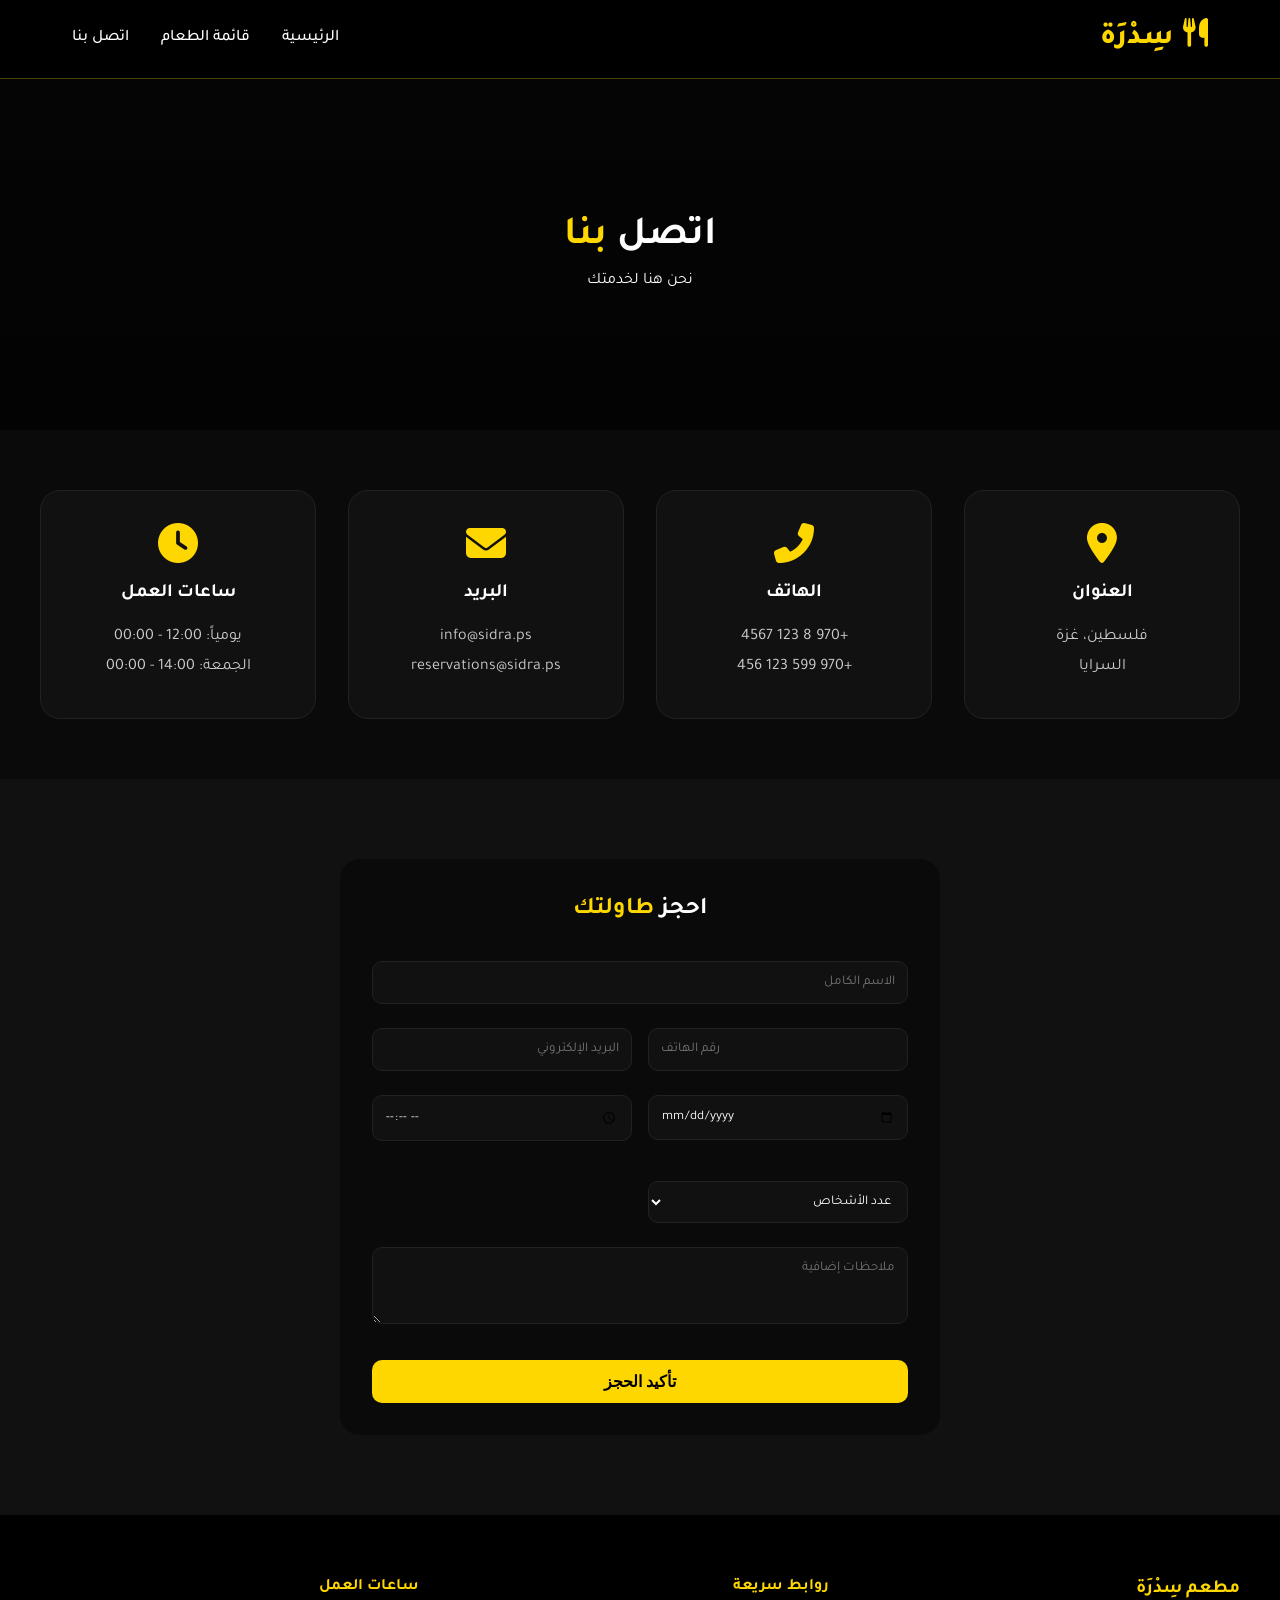
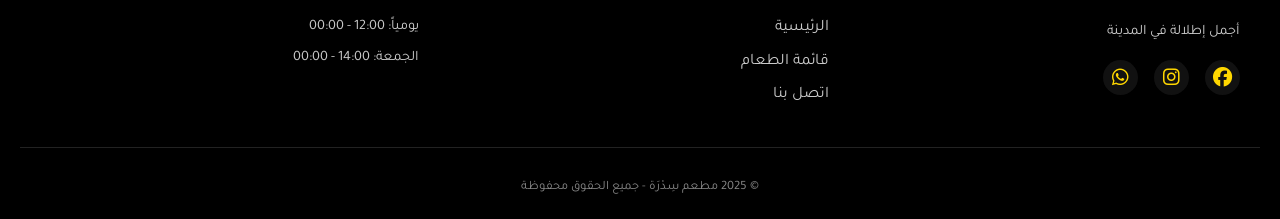
<file: contact.html>
<!DOCTYPE html>
<html lang="ar" dir="rtl">
<head>
    <meta charset="UTF-8">
    <meta name="viewport" content="width=device-width, initial-scale=1.0">
    <title>سِدْرَة | اتصل بنا</title>
    <link rel="stylesheet" href="css/style.css">
    <link href="https://fonts.googleapis.com/css2?family=Tajawal:wght@300;400;500;700;800&display=swap" rel="stylesheet">
    <link rel="stylesheet" href="https://cdnjs.cloudflare.com/ajax/libs/font-awesome/6.4.0/css/all.min.css">
    <style>
        .contact-header {
            height: 40vh;
            background: linear-gradient(rgba(0,0,0,0.5), rgba(0,0,0,0.7)), url('https://images.pexels.com/photos/260922/pexels-photo-260922.jpeg?auto=compress&cs=tinysrgb&w=800');
            background-size: cover;
            background-position: center;
            display: flex;
            align-items: center;
            justify-content: center;
            text-align: center;
            margin-top: 70px;
        }
        .contact-header h1 { font-size: 2.5rem; color: white; }
        .contact-header h1 span { color: var(--primary); }
        
        .contact-info-section { padding: 60px 20px; background: var(--dark); }
        .contact-cards {
            display: grid;
            grid-template-columns: repeat(auto-fit, minmax(250px, 1fr));
            gap: 2rem;
            max-width: 1200px;
            margin: 0 auto;
        }
        .contact-card {
            background: var(--card);
            padding: 2rem;
            text-align: center;
            border-radius: 20px;
            transition: 0.3s;
            border: 1px solid var(--border);
        }
        .contact-card:hover {
            transform: translateY(-5px);
            border-color: var(--primary);
        }
        .contact-card i {
            font-size: 2.5rem;
            color: var(--primary);
            margin-bottom: 1rem;
        }
        .contact-card h3 { margin-bottom: 1rem; }
        .contact-card p { color: var(--text-gray); margin: 0.3rem 0; }
        
        .contact-form-section { padding: 80px 20px; background: var(--card); }
        .form-wrapper {
            max-width: 600px;
            margin: 0 auto;
            background: var(--dark);
            padding: 2rem;
            border-radius: 20px;
        }
        .form-wrapper h2 { text-align: center; margin-bottom: 2rem; }
        .form-wrapper h2 span { color: var(--primary); }
        .form-group { margin-bottom: 1.5rem; }
        .form-group input,
        .form-group select,
        .form-group textarea {
            width: 100%;
            padding: 12px;
            background: var(--card);
            border: 1px solid var(--border);
            border-radius: 10px;
            color: var(--text);
            font-family: 'Tajawal', sans-serif;
        }
        .form-group input:focus,
        .form-group select:focus,
        .form-group textarea:focus {
            outline: none;
            border-color: var(--primary);
        }
        .form-row {
            display: grid;
            grid-template-columns: 1fr 1fr;
            gap: 1rem;
        }
        .btn-submit {
            width: 100%;
            background: var(--primary);
            color: var(--darker);
            border: none;
            padding: 12px;
            border-radius: 10px;
            font-size: 1rem;
            font-weight: bold;
            cursor: pointer;
            transition: 0.3s;
        }
        .btn-submit:hover { background: var(--primary-light); }
        
        @media (max-width: 768px) {
            .form-row { grid-template-columns: 1fr; }
            .contact-header h1 { font-size: 1.8rem; }
        }
    </style>
</head>
<body>

    <nav class="navbar">
        <div class="nav-container">
            <div class="logo"><i class="fas fa-utensils"></i><span>سِدْرَة</span></div>
            <ul class="nav-menu">
                <li><a href="index.html">الرئيسية</a></li>
                <li><a href="menu.html">قائمة الطعام</a></li>
                <li><a href="contact.html" class="active">اتصل بنا</a></li>
            </ul>
            <div class="hamburger"><span></span><span></span><span></span></div>
        </div>
    </nav>

    <section class="contact-header">
        <div><h1>اتصل <span>بنا</span></h1><p>نحن هنا لخدمتك</p></div>
    </section>

    <section class="contact-info-section">
        <div class="contact-cards">
            <div class="contact-card">
                <i class="fas fa-map-marker-alt"></i>
                <h3>العنوان</h3>
                <p>فلسطين، غزة</p>
                <p>السرايا</p>
            </div>
            <div class="contact-card">
                <i class="fas fa-phone-alt"></i>
                <h3>الهاتف</h3>
                <p>+970 8 123 4567</p>
                <p>+970 599 123 456</p>
            </div>
            <div class="contact-card">
                <i class="fas fa-envelope"></i>
                <h3>البريد</h3>
                <p>info@sidra.ps</p>
                <p>reservations@sidra.ps</p>
            </div>
            <div class="contact-card">
                <i class="fas fa-clock"></i>
                <h3>ساعات العمل</h3>
                <p>يومياً: 12:00 - 00:00</p>
                <p>الجمعة: 14:00 - 00:00</p>
            </div>
        </div>
    </section>

    <section class="contact-form-section">
        <div class="form-wrapper">
            <h2>احجز <span>طاولتك</span></h2>
            <form id="bookingForm">
                <div class="form-group">
                    <input type="text" placeholder="الاسم الكامل" required>
                </div>
                <div class="form-row">
                    <div class="form-group">
                        <input type="tel" placeholder="رقم الهاتف" required>
                    </div>
                    <div class="form-group">
                        <input type="email" placeholder="البريد الإلكتروني">
                    </div>
                </div>
                <div class="form-row">
                    <div class="form-group">
                        <input type="date" required>
                    </div>
                    <div class="form-group">
                        <input type="time" required>
                    </div>
                    <div class="form-group">
                        <select required>
                            <option>عدد الأشخاص</option>
                            <option>2 أشخاص</option>
                            <option>3 أشخاص</option>
                            <option>4 أشخاص</option>
                            <option>5+ أشخاص</option>
                        </select>
                    </div>
                </div>
                <div class="form-group">
                    <textarea placeholder="ملاحظات إضافية" rows="3"></textarea>
                </div>
                <button type="submit" class="btn-submit">تأكيد الحجز</button>
            </form>
        </div>
    </section>

    <footer>
        <div class="footer-content">
            <div class="footer-section">
                <h3>مطعم سِدْرَة</h3>
                <p>أجمل إطلالة في المدينة</p>
                <div class="social-icons">
                    <a href="#"><i class="fab fa-facebook"></i></a>
                    <a href="#"><i class="fab fa-instagram"></i></a>
                    <a href="#"><i class="fab fa-whatsapp"></i></a>
                </div>
            </div>
            <div class="footer-section">
                <h4>روابط سريعة</h4>
                <ul>
                    <li><a href="index.html">الرئيسية</a></li>
                    <li><a href="menu.html">قائمة الطعام</a></li>
                    <li><a href="contact.html">اتصل بنا</a></li>
                </ul>
            </div>
            <div class="footer-section">
                <h4>ساعات العمل</h4>
                <p>يومياً: 12:00 - 00:00</p>
                <p>الجمعة: 14:00 - 00:00</p>
            </div>
        </div>
        <div class="footer-bottom">
            <p>© 2025 مطعم سِدْرَة - جميع الحقوق محفوظة</p>
        </div>
    </footer>

    <script src="js/script.js"></script>
    <script>
        // جافا سكريبت نموذج الحجز
        const form = document.getElementById('bookingForm');
        if (form) {
            form.addEventListener('submit', function(e) {
                e.preventDefault();
                alert('✅ تم استلام طلب الحجز! سنتصل بك قريباً لتأكيد الحجز.');
                form.reset();
            });
        }
    </script>
</body>
</html>
</file>
<file: css/style.css>
/* ========================================
   مطعم سِدْرَة - الملف الرئيسي CSS
   ======================================== */

/* ----------------------------------------
   المتغيرات والإعدادات العامة
   ---------------------------------------- */
:root {
    --primary: #ffd700;
    --primary-dark: #ccaa00;
    --primary-light: #ffed4a;
    --dark: #0a0a0a;
    --darker: #000000;
    --card: #111111;
    --card-light: #1a1a1a;
    --text: #ffffff;
    --text-gray: #cccccc;
    --text-dark: #888888;
    --border: #222222;
    --shadow: 0 5px 20px rgba(0,0,0,0.3);
    --shadow-hover: 0 10px 30px rgba(255,215,0,0.15);
    --transition: all 0.3s ease;
}

* {
    margin: 0;
    padding: 0;
    box-sizing: border-box;
}

html {
    scroll-behavior: smooth;
}

body {
    font-family: 'Tajawal', sans-serif;
    background: var(--dark);
    color: var(--text);
    line-height: 1.6;
    direction: rtl;
}

.container {
    max-width: 1200px;
    margin: 0 auto;
    padding: 0 20px;
}

/* ----------------------------------------
   شريط التنقل (Navbar)
   ---------------------------------------- */
.navbar {
    position: fixed;
    top: 0;
    width: 100%;
    background: rgba(0, 0, 0, 0.95);
    backdrop-filter: blur(10px);
    z-index: 1000;
    padding: 1rem 0;
    border-bottom: 1px solid rgba(255, 215, 0, 0.3);
}

.nav-container {
    max-width: 1200px;
    margin: 0 auto;
    display: flex;
    justify-content: space-between;
    align-items: center;
    padding: 0 2rem;
}

.logo {
    font-size: 1.8rem;
    font-weight: 800;
    color: var(--primary);
}

.logo i {
    margin-left: 10px;
}

.nav-menu {
    display: flex;
    list-style: none;
    gap: 2rem;
}

.nav-menu a {
    color: var(--text);
    text-decoration: none;
    font-weight: 500;
    transition: var(--transition);
}

.nav-menu a:hover,
.nav-menu a.active {
    color: var(--primary);
}

.hamburger {
    display: none;
    flex-direction: column;
    cursor: pointer;
}

.hamburger span {
    width: 25px;
    height: 3px;
    background: var(--primary);
    margin: 3px 0;
    transition: var(--transition);
}

/* ----------------------------------------
   الأزرار
   ---------------------------------------- */
.btn-primary {
    background: var(--primary);
    color: var(--darker);
    border: none;
    padding: 12px 30px;
    font-size: 1rem;
    font-weight: bold;
    border-radius: 50px;
    cursor: pointer;
    transition: var(--transition);
    font-family: 'Tajawal', sans-serif;
}

.btn-primary:hover {
    background: var(--primary-light);
    transform: translateY(-3px);
    box-shadow: 0 5px 20px rgba(255, 215, 0, 0.4);
}

/* ----------------------------------------
   عناوين الأقسام
   ---------------------------------------- */
.section-title {
    text-align: center;
    font-size: 2.5rem;
    margin-bottom: 1rem;
    position: relative;
}

.section-title span {
    color: var(--primary);
}

.section-desc {
    text-align: center;
    color: var(--text-dark);
    margin-bottom: 3rem;
}

/* ----------------------------------------
   القسم الرئيسي (Hero)
   ---------------------------------------- */
.hero {
    height: 100vh;
    background: linear-gradient(rgba(0,0,0,0.5), rgba(0,0,0,0.7)), url('https://images.pexels.com/photos/260922/pexels-photo-260922.jpeg?auto=compress&cs=tinysrgb&w=1600');
    background-size: cover;
    background-position: center;
    display: flex;
    align-items: center;
    justify-content: center;
    text-align: center;
    position: relative;
}

.hero-overlay {
    position: absolute;
    top: 0;
    left: 0;
    width: 100%;
    height: 100%;
    background: linear-gradient(135deg, rgba(0,0,0,0.6), rgba(0,0,0,0.4));
}

.hero-content {
    position: relative;
    z-index: 1;
    max-width: 800px;
    padding: 2rem;
}

.hero-content h1 {
    font-size: 3.5rem;
    margin-bottom: 1rem;
    animation: fadeInUp 1s;
}

.hero-content h1 span {
    color: var(--primary);
}

.hero-content p {
    font-size: 1.2rem;
    margin-bottom: 2rem;
    animation: fadeInUp 1s 0.2s both;
}

/* ----------------------------------------
   قسم الإطلالة
   ---------------------------------------- */
.view-section {
    padding: 80px 20px;
    background: var(--dark);
}

.view-showcase {
    display: grid;
    grid-template-columns: repeat(auto-fit, minmax(300px, 1fr));
    gap: 2rem;
}

.view-card {
    position: relative;
    border-radius: 20px;
    overflow: hidden;
    cursor: pointer;
    transition: var(--transition);
}

.view-card:hover {
    transform: translateY(-10px);
    box-shadow: var(--shadow-hover);
}

.view-card img {
    width: 100%;
    height: 300px;
    object-fit: cover;
    transition: var(--transition);
}

.view-card:hover img {
    transform: scale(1.05);
}

.view-info {
    position: absolute;
    bottom: 0;
    left: 0;
    right: 0;
    background: linear-gradient(transparent, rgba(0,0,0,0.8));
    padding: 20px;
}

.view-info h3 {
    color: var(--primary);
    margin-bottom: 5px;
}

.view-info p {
    color: var(--text-gray);
    font-size: 0.9rem;
}

/* ----------------------------------------
   قسم معرض الصور
   ---------------------------------------- */
.gallery-section {
    padding: 80px 20px;
    background: var(--card);
}

.gallery-grid {
    display: grid;
    grid-template-columns: repeat(3, 1fr);
    gap: 1.5rem;
}

.gallery-item {
    position: relative;
    border-radius: 15px;
    overflow: hidden;
    cursor: pointer;
    transition: var(--transition);
}

.gallery-item:hover {
    transform: translateY(-5px);
    box-shadow: var(--shadow-hover);
}

.gallery-item.large {
    grid-column: span 2;
}

.gallery-item img {
    width: 100%;
    height: 250px;
    object-fit: cover;
    transition: var(--transition);
}

.gallery-item.large img {
    height: 300px;
}

.gallery-item:hover img {
    transform: scale(1.05);
}

.overlay {
    position: absolute;
    bottom: 0;
    left: 0;
    right: 0;
    background: linear-gradient(transparent, rgba(0,0,0,0.8));
    padding: 15px;
    text-align: center;
}

.overlay span {
    color: var(--primary);
    font-size: 0.9rem;
}

.overlay i {
    margin-left: 5px;
}

/* ----------------------------------------
   قسم عن المطعم
   ---------------------------------------- */
.about-section {
    padding: 80px 20px;
    background: var(--dark);
}

.about-content {
    display: grid;
    grid-template-columns: 1fr 1fr;
    gap: 3rem;
    align-items: center;
}

.about-text h3 {
    font-size: 1.8rem;
    margin-bottom: 1rem;
    color: var(--primary);
}

.about-text p {
    color: var(--text-gray);
    margin-bottom: 1rem;
    line-height: 1.8;
}

.about-features {
    display: grid;
    grid-template-columns: repeat(2, 1fr);
    gap: 1rem;
    margin-top: 2rem;
}

.about-features div {
    display: flex;
    align-items: center;
    gap: 10px;
    padding: 8px 12px;
    background: var(--card);
    border-radius: 10px;
    transition: var(--transition);
}

.about-features div:hover {
    background: var(--card-light);
    transform: translateX(-5px);
}

.about-features i {
    color: var(--primary);
    font-size: 1rem;
}

.about-image {
    position: relative;
    border-radius: 20px;
    overflow: hidden;
}

.about-image img {
    width: 100%;
    height: 450px;
    object-fit: cover;
    border-radius: 20px;
    transition: var(--transition);
}

.about-image:hover img {
    transform: scale(1.02);
}

.about-badge {
    position: absolute;
    top: 20px;
    right: 20px;
    background: var(--primary);
    color: var(--darker);
    padding: 8px 16px;
    border-radius: 30px;
    display: flex;
    align-items: center;
    gap: 8px;
    font-weight: bold;
}

.about-badge i {
    font-size: 1rem;
}

/* ----------------------------------------
   قسم الجلسات
   ---------------------------------------- */
.seating-section {
    padding: 80px 20px;
    background: var(--card);
}

.seating-grid {
    display: grid;
    grid-template-columns: repeat(auto-fit, minmax(250px, 1fr));
    gap: 2rem;
}

.seating-card {
    background: var(--dark);
    border-radius: 20px;
    overflow: hidden;
    text-align: center;
    transition: var(--transition);
    border: 1px solid var(--border);
}

.seating-card:hover {
    transform: translateY(-10px);
    border-color: var(--primary);
    box-shadow: var(--shadow-hover);
}

.seating-card img {
    width: 100%;
    height: 200px;
    object-fit: cover;
}

.seating-card h3 {
    margin: 1rem 0 0.5rem;
    color: var(--primary);
}

.seating-card p {
    color: var(--text-gray);
    padding: 0 1rem 1.5rem;
    font-size: 0.9rem;
}

/* ----------------------------------------
   قسم التواصل السريع
   ---------------------------------------- */
.contact-quick {
    padding: 60px 20px;
    background: linear-gradient(135deg, var(--darker), var(--card));
}

.contact-banner {
    background: linear-gradient(135deg, var(--primary-dark), var(--primary));
    border-radius: 30px;
    padding: 3rem;
    display: flex;
    justify-content: space-between;
    align-items: center;
    flex-wrap: wrap;
    gap: 2rem;
}

.banner-content h3 {
    font-size: 1.8rem;
    color: var(--darker);
    margin-bottom: 0.5rem;
}

.banner-content p {
    color: var(--darker);
    opacity: 0.8;
}

.contact-banner .btn-primary {
    background: var(--darker);
    color: var(--primary);
}

.contact-banner .btn-primary:hover {
    background: var(--darker);
    transform: translateY(-3px);
    box-shadow: 0 5px 20px rgba(0,0,0,0.3);
}

/* ----------------------------------------
   تذييل الصفحة (Footer)
   ---------------------------------------- */
footer {
    background: var(--darker);
    padding: 60px 20px 20px;
}

.footer-content {
    max-width: 1200px;
    margin: 0 auto;
    display: grid;
    grid-template-columns: repeat(auto-fit, minmax(250px, 1fr));
    gap: 2rem;
}

.footer-section h3,
.footer-section h4 {
    color: var(--primary);
    margin-bottom: 1rem;
}

.footer-section p {
    color: var(--text-gray);
    margin: 0.5rem 0;
    font-size: 0.9rem;
}

.footer-section ul {
    list-style: none;
}

.footer-section ul li {
    margin: 0.5rem 0;
}

.footer-section a {
    color: var(--text-gray);
    text-decoration: none;
    transition: var(--transition);
}

.footer-section a:hover {
    color: var(--primary);
    padding-right: 5px;
}

.social-icons {
    display: flex;
    gap: 1rem;
    margin-top: 1rem;
}

.social-icons a {
    background: var(--card);
    width: 35px;
    height: 35px;
    display: flex;
    align-items: center;
    justify-content: center;
    border-radius: 50%;
    transition: var(--transition);
}

.social-icons a:hover {
    background: var(--primary);
    transform: translateY(-3px);
}

.social-icons a:hover i {
    color: var(--darker);
}

.social-icons i {
    color: var(--primary);
    font-size: 1.2rem;
}

.footer-bottom {
    text-align: center;
    padding-top: 30px;
    margin-top: 30px;
    border-top: 1px solid var(--border);
    color: var(--text-dark);
    font-size: 0.8rem;
}

/* ----------------------------------------
   أنيميشن
   ---------------------------------------- */
@keyframes fadeInUp {
    from {
        opacity: 0;
        transform: translateY(30px);
    }
    to {
        opacity: 1;
        transform: translateY(0);
    }
}

/* ----------------------------------------
   استجابة للجوال (Responsive)
   ---------------------------------------- */
@media (max-width: 992px) {
    .about-content {
        grid-template-columns: 1fr;
    }
    
    .about-features {
        grid-template-columns: repeat(2, 1fr);
    }
    
    .contact-banner {
        flex-direction: column;
        text-align: center;
    }
}

@media (max-width: 768px) {
    .hamburger {
        display: flex;
    }
    
    .nav-menu {
        position: fixed;
        left: -100%;
        top: 70px;
        flex-direction: column;
        background: var(--darker);
        width: 100%;
        text-align: center;
        padding: 2rem;
        transition: 0.3s;
        gap: 1.5rem;
    }
    
    .nav-menu.active {
        left: 0;
    }
    
    .hero-content h1 {
        font-size: 2rem;
    }
    
    .hero-content p {
        font-size: 1rem;
    }
    
    .section-title {
        font-size: 1.8rem;
    }
    
    .gallery-grid {
        grid-template-columns: 1fr;
    }
    
    .gallery-item.large {
        grid-column: span 1;
    }
    
    .gallery-item img,
    .gallery-item.large img {
        height: 220px;
    }
    
    .view-showcase {
        grid-template-columns: 1fr;
    }
    
    .seating-grid {
        grid-template-columns: repeat(2, 1fr);
    }
}

@media (max-width: 576px) {
    .about-features {
        grid-template-columns: 1fr;
    }
    
    .seating-grid {
        grid-template-columns: 1fr;
    }
    
    .footer-content {
        grid-template-columns: 1fr;
        text-align: center;
    }
    
    .social-icons {
        justify-content: center;
    }
    
    .contact-banner {
        padding: 2rem;
    }
    
    .banner-content h3 {
        font-size: 1.3rem;
    }
}
</file>
